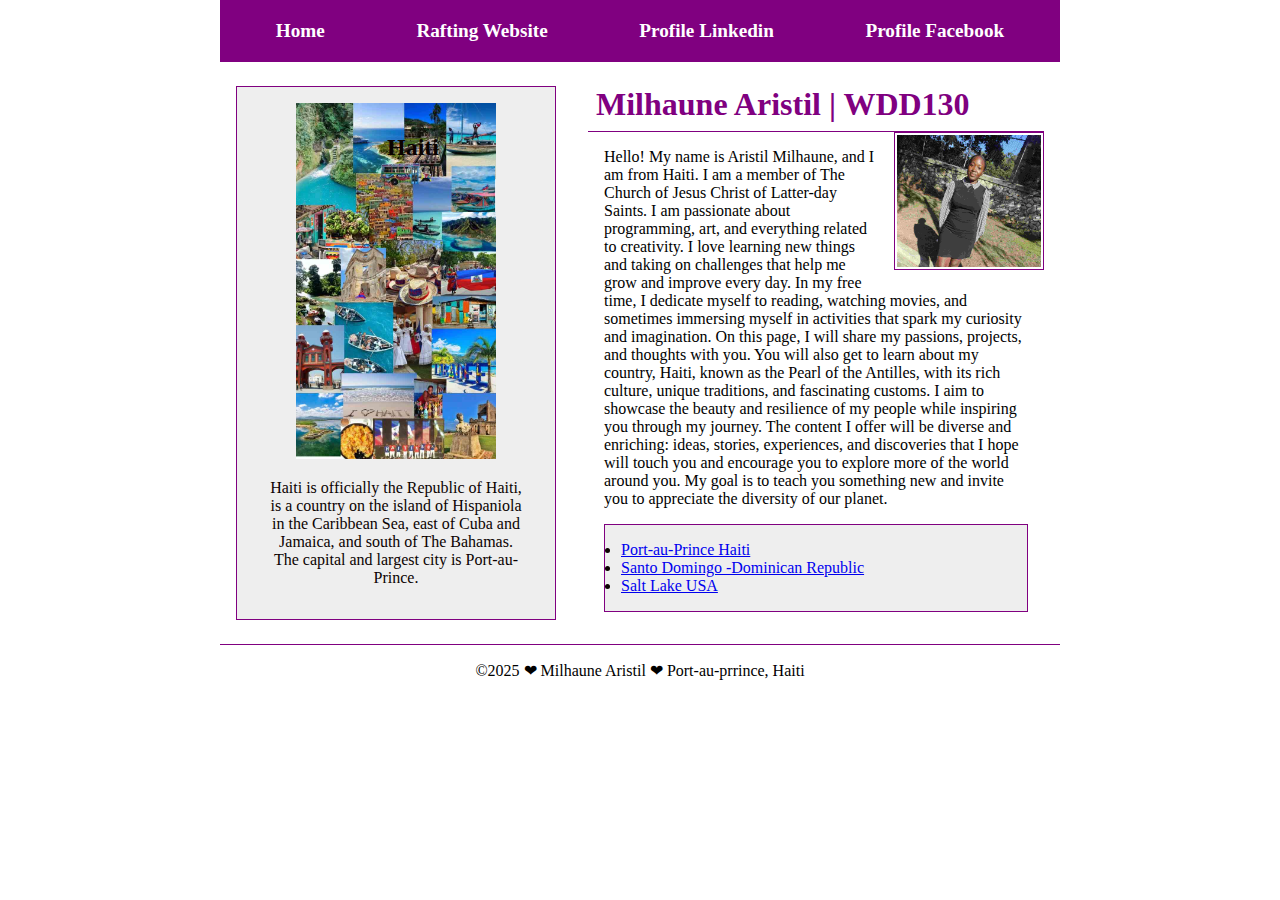
<file: index.html>
<!DOCTYPE html>
<!-- 24 January 2025 -->
<html lang="en-US">

<head>
    <meta charset="utf-8">
    <meta name="viewport" content="width=device-width,initial-scale=1.0">
    <title>Milhaune Aristil | WDD 130</title>
    <meta name="description" content="Milhaune Aristil's BYU-Idaho WDD 130 course home page">
    <meta name="author" content="Milhaune Aristil">
    <link rel="stylesheet" href="styles/styles.css">
</head>

<body>
    <header>
        <nav>
            <a href="#">Home</a>
            <a href="wwr/">Rafting Website</a>
            <a href="https://linkedin.com">Profile Linkedin</a>
            <a href="https://facebook.com">Profile Facebook</a>
        </nav>
    </header>
    <div class="grid">
        <main>
            <h1>Milhaune Aristil | WDD130</h1>
            <img src="images/profile.jpg" alt="Hello, my name is Milhaune Aristil" width="200">
            <p>Hello! My name is Aristil Milhaune, and I am from Haiti. I am a member of The Church of Jesus Christ of Latter-day Saints. I am passionate about programming, art, and everything related to creativity. I love learning new things and taking on challenges that help me grow and improve every day.  

            In my free time, I dedicate myself to reading, watching movies, and sometimes immersing myself in activities that spark my curiosity and imagination.  
            
            On this page, I will share my passions, projects, and thoughts with you. You will also get to learn about my country, Haiti, known as the Pearl of the Antilles, with its rich culture, unique traditions, and fascinating customs. I aim to showcase the beauty and resilience of my people while inspiring you through my journey.  
            
            The content I offer will be diverse and enriching: ideas, stories, experiences, and discoveries that I hope will touch you and encourage you to explore more of the world around you. My goal is to teach you something new and invite you to appreciate the diversity of our planet.</p>
            <ul class="box">
                <li><a href="https://www.churchofjesuschrist.org/temples/details/port-au-prince-haiti-temple" target="_blank">Port-au-Prince Haiti</a></li>
                <li><a href="https://newsroom.churchofjesuschrist.org/article/santo-domingo-dominican-republic-temple" target="_blank">Santo Domingo -Dominican Republic</a></li>
                <li><a href="https://churchofjesuschristtemples.org/salt-lake-temple/" target="_blank">Salt Lake USA</a></li>
            </ul>
        </main>

        <aside class="box">
            <h2>Haiti</h2>
            <img src="images/haiti.jpg" alt="Haiti" >
            <p> Haiti is officially the Republic of Haiti, is a country on the island of Hispaniola in the Caribbean Sea, east of Cuba and Jamaica, and south of The Bahamas. The capital and largest city is Port-au-Prince.</p>
        </aside>
    </div>
    <footer>
        <p>&copy;2025 &#10084; Milhaune Aristil &#10084; Port-au-prrince, Haiti</p>
    </footer>
</body>

</html>
</file>
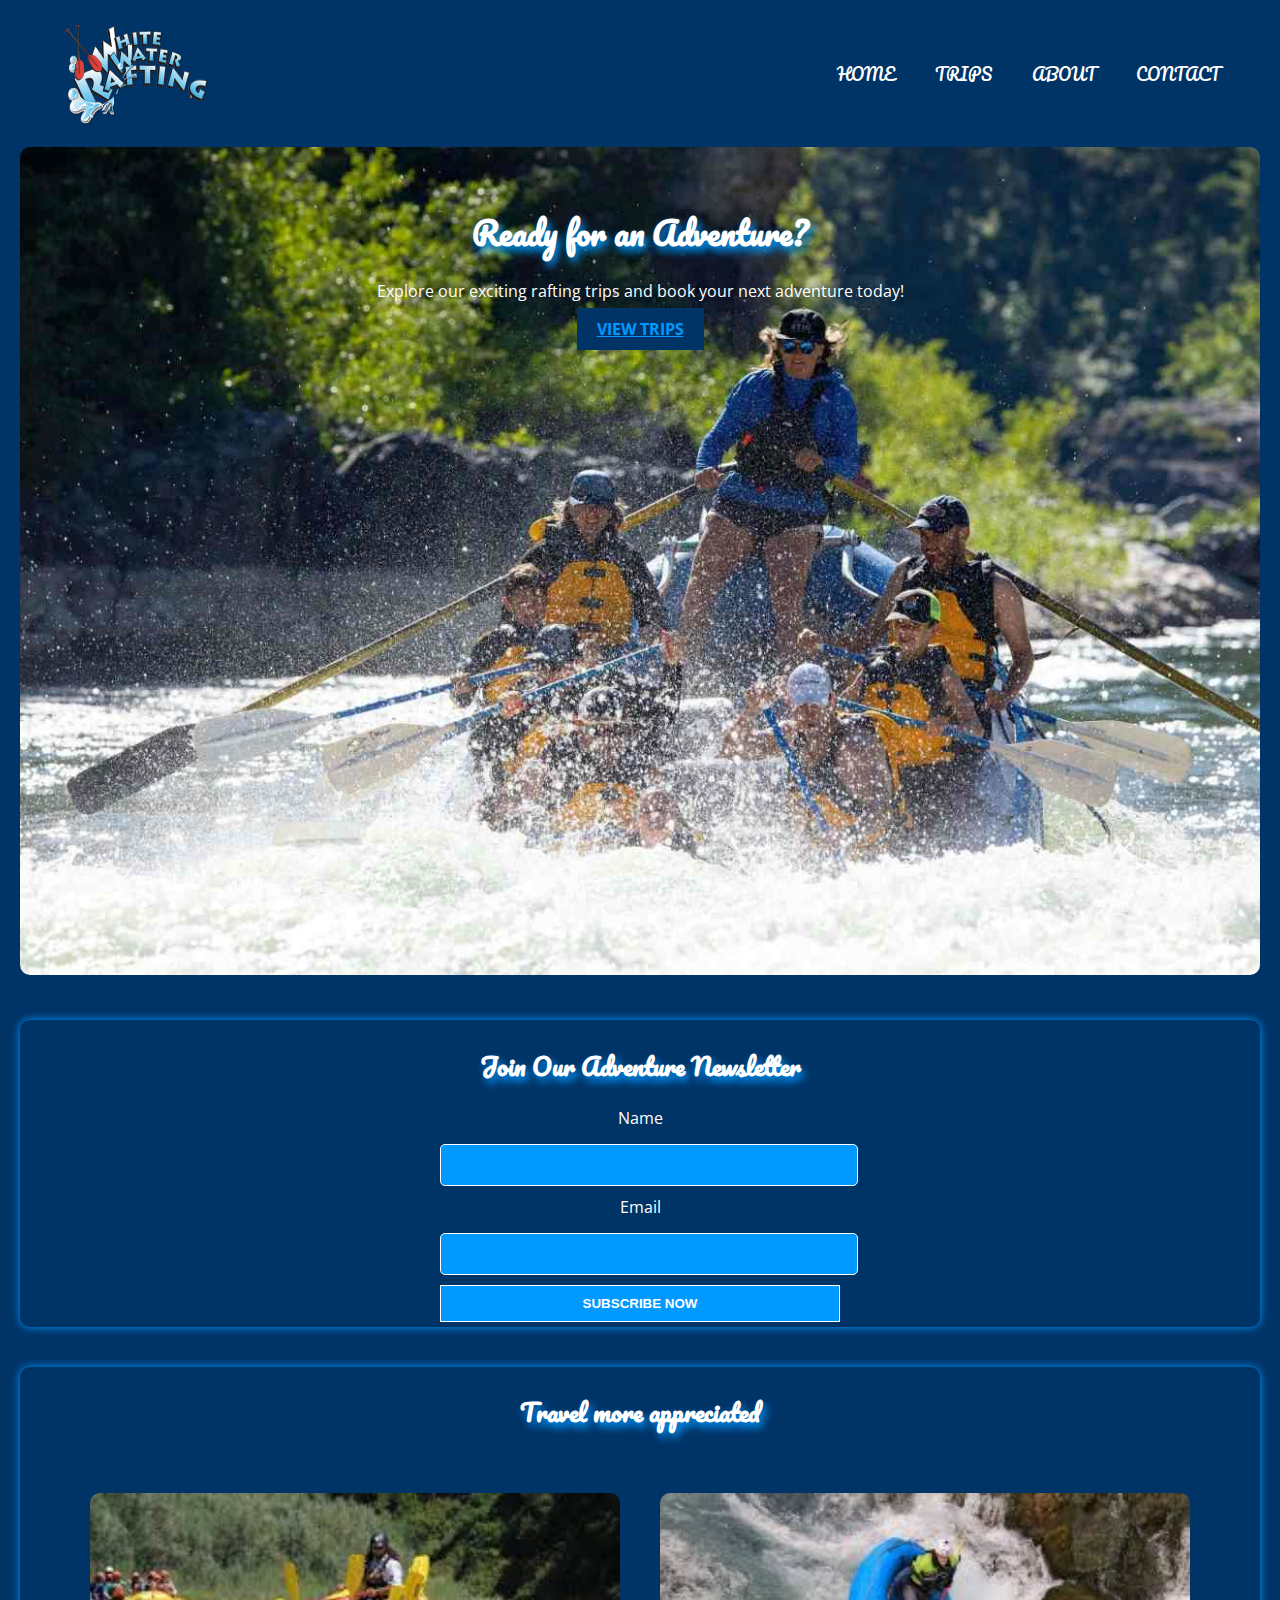
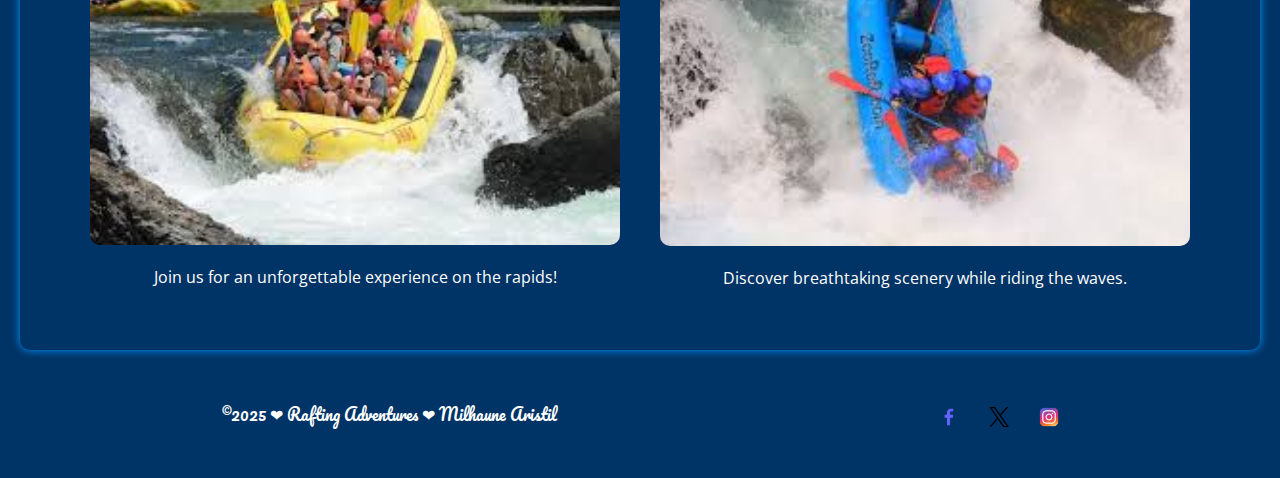
<file: wwr/index.html>
<!DOCTYPE html>
<html lang="en-US">

<head>
    <meta charset="UTF-8">
    <meta name="viewport" content="width=device-width, initial-scale=1.0">
    <title>Home | Whitewater Rafting Co.</title>
    <link rel="preconnect" href="https://fonts.googleapis.com">
    <link rel="preconnect" href="https://fonts.gstatic.com" crossorigin>
    <link href="https://fonts.googleapis.com/css2?family=Pacifico:wght@400;700;900&family=Open+Sans:wght@400;700&display=swap" rel="stylesheet">
    <link rel="stylesheet" href="styles/rafting.css">
    <meta name="description" content="Dive into the world of Eaux Vives! Meet our passionate team, discover our story, and learn about our commitment to unforgettable rafting adventures.">
    <meta name="author" content="Milhaune Aristil">   
</head>
<body>
    <header>
        <img src="images/logo.png" alt="Rafting logo">
        <nav>
            <a href="index.html">Home</a>
            <a href="trips.html">Trips</a>
            <a href="about.html">About</a>
            <a href="contact.html">Contact</a>
            
        </nav>
    </header>
    <main>
        <section class="hero1">
            <img src="images/hero1.jpg" alt="Rafting on the river">
            <div class="hero-text">
                <h1>Ready for an Adventure?</h1>
                <p>Explore our exciting rafting trips and book your next adventure today!</p>
                <a href="trips.html" class="btn">View Trips</a>
            </div>
        </section>
        
        
        <section class="newsletter">
            <h2>Join Our Adventure Newsletter</h2>
            <form>
                <label for="name">Name</label>
                <input type="text" id="name" name="name" required>
                <label for="email">Email</label>
                <input type="email" id="email" name="email" required>
                <button type="submit">Subscribe now</button>
            </form>
        </section>
        
       
        
        <section class="grid-layout">
            <h2>Travel more appreciated</h2>
            <div class="grid-container">
                <div class="grid-item">
                    <img src="images/adventures1.jpeg" alt="Rafting excitement">
                    <p>Join us for an unforgettable experience on the rapids!</p>
                </div>
                <div class="grid-item">
                    <img src="images/adventures2.jpeg" alt="Rafting journey">
                    <p>Discover breathtaking scenery while riding the waves.</p>
            
                </div>
            </div>
        </section>
    </main>
    <footer>
        <p>&copy;2025 &#10084; Rafting Adventures &#10084; Milhaune Aristil</p>
        <nav class="sociallinks">
            <a href="https://facebook.com">
               <img src="images/icone_facebook.webp" alt="Facebook">
            </a>
            <a href="https://twitter.com">
                <img src="images/icone_X.webp" alt="Twitter">
            </a>
            <a href="https://instagram.com">
                <img src="images/instagram_icon-instagram_buttoninstegram-64.webp" alt="Instagram">
            </a>
        </nav>
    </footer>
    
</body>
</html>
</file>
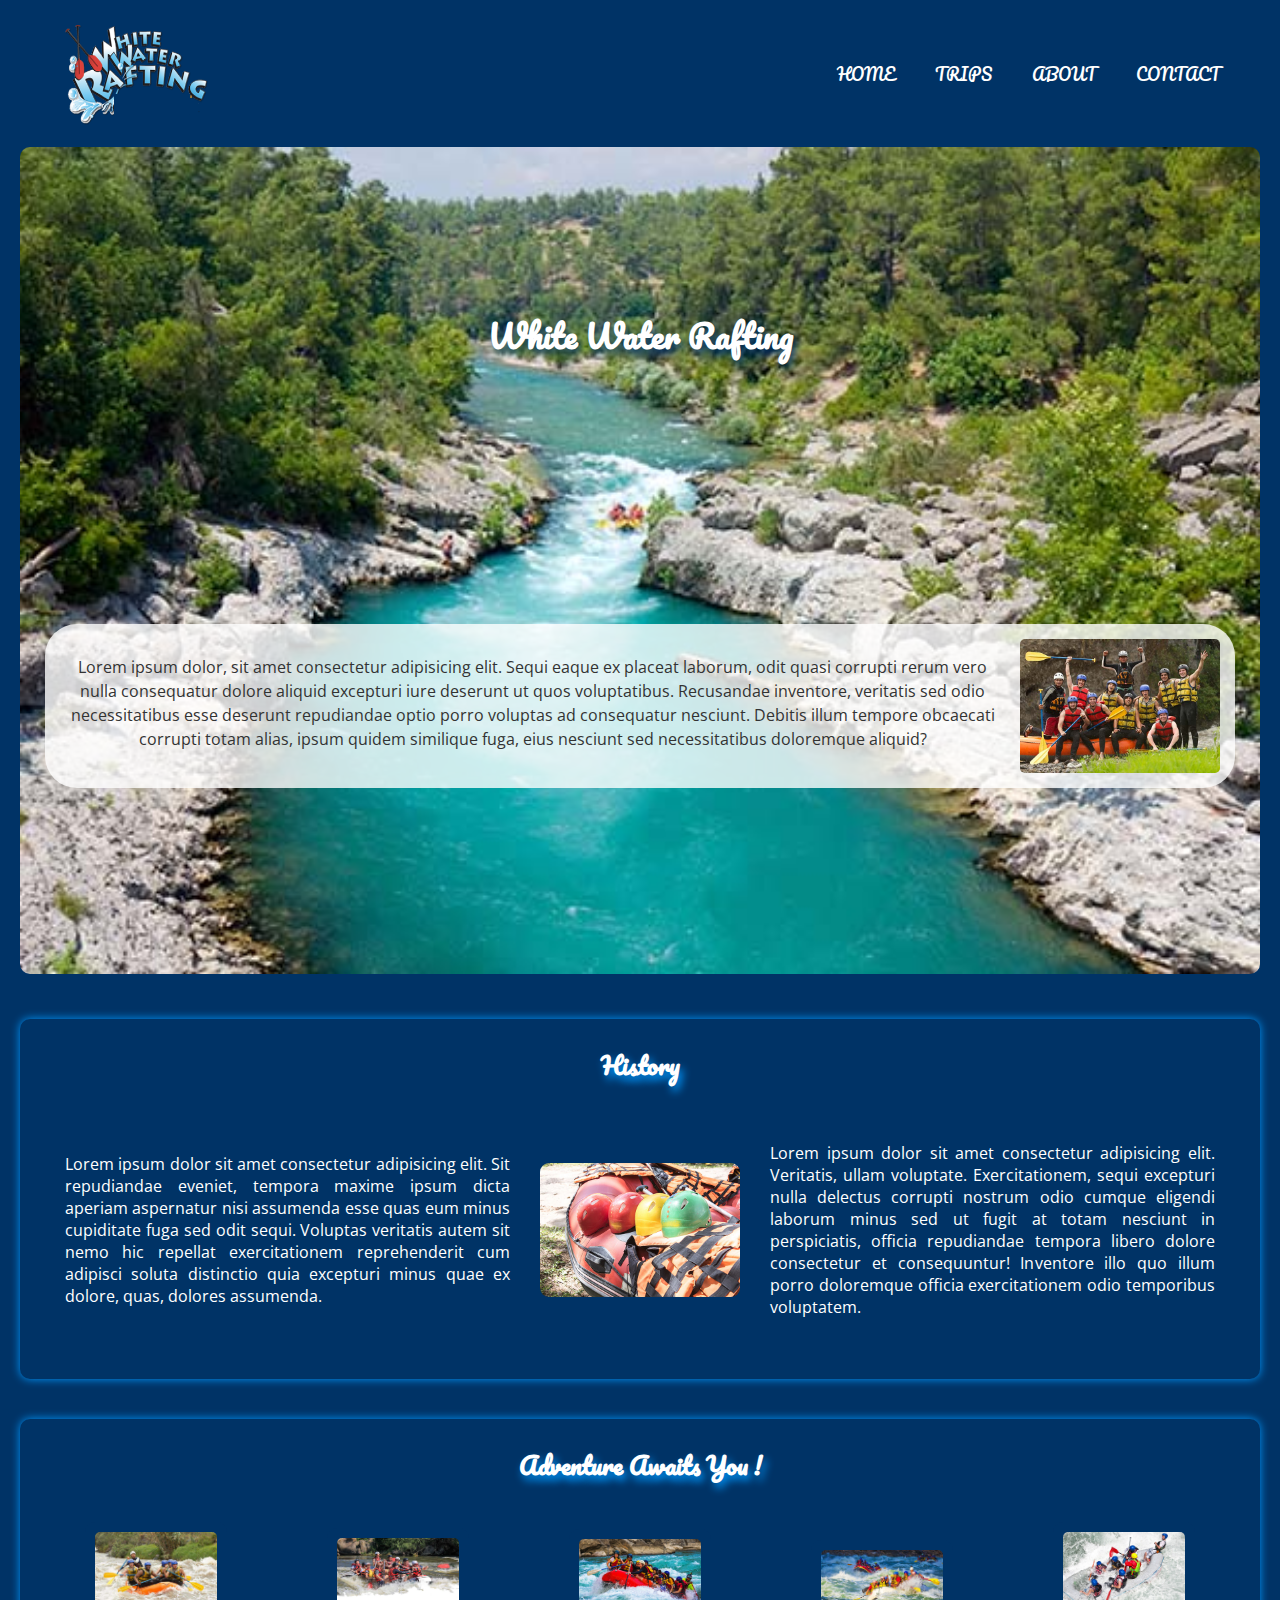
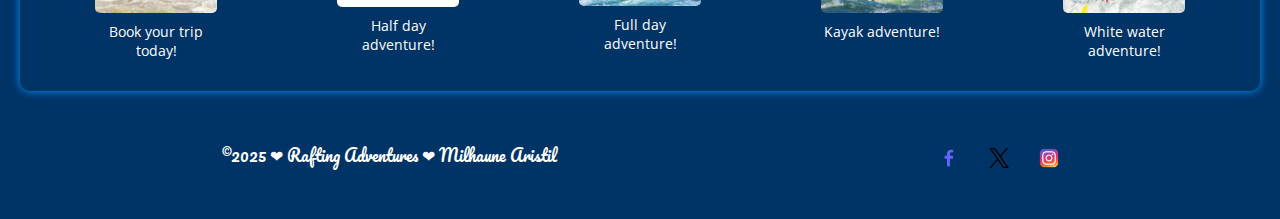
<file: wwr/about.html>
<!DOCTYPE html>
<html lang="en-US">

<head>
    <meta charset="UTF-8">
    <meta name="viewport" content="width=device-width, initial-scale=1.0">
    <title>About Us | Whitewater Rafting Co.</title>
    <link rel="preconnect" href="https://fonts.googleapis.com">
    <link rel="preconnect" href="https://fonts.gstatic.com" crossorigin>
    <link href="https://fonts.googleapis.com/css2?family=Pacifico:wght@400;700;900&family=Open+Sans:wght@400;700&display=swap" rel="stylesheet">
    <link rel="stylesheet" href="styles/rafting.css">
    <meta name="description" content="Dive into the world of Eaux Vives! Meet our passionate team, discover our story, and learn about our commitment to unforgettable rafting adventures.">
    <meta name="author" content="Milhaune Aristil">   
</head>
<body>
    <header>
        <img src="images/logo.png" alt="Rafting logo">
        <nav>
            <a href="index.html">Home</a>
            <a href="trips.html">Trips</a>
            <a href="about.html">About</a>
            <a href="contact.html">Contact</a>
            
        </nav>
    </header>
    <main>
        <div class="hero">
            <img src="images/background.jpg" alt="Rafting on the river">
            <h1>White Water Rafting</h1>
            <article>
                <img src="images/happy_client.jpg" alt="Rafting on the river">
                <p>Lorem ipsum dolor, sit amet consectetur adipisicing elit. Sequi eaque ex placeat laborum, odit quasi corrupti rerum vero nulla consequatur dolore aliquid excepturi iure deserunt ut quos voluptatibus. Recusandae inventore, veritatis sed odio necessitatibus esse deserunt repudiandae optio porro voluptas ad consequatur nesciunt. Debitis illum tempore obcaecati corrupti totam alias, ipsum quidem similique fuga, eius nesciunt sed necessitatibus doloremque aliquid?</p>
            </article>
        </div>
        <section class="history">
            <h2>History</h2>
            <div class="history-content">
                <p>Lorem ipsum dolor sit amet consectetur adipisicing elit. Sit repudiandae eveniet, tempora maxime ipsum dicta aperiam aspernatur nisi assumenda esse quas eum minus cupiditate fuga sed odit sequi. Voluptas veritatis autem sit nemo hic repellat exercitationem reprehenderit cum adipisci soluta distinctio quia excepturi minus quae ex dolore, quas, dolores assumenda.</p>
                <img src="images/rafting22.jpg" alt="Rafting on the river">
                <p>Lorem ipsum dolor sit amet consectetur adipisicing elit. Veritatis, ullam voluptate. Exercitationem, sequi excepturi nulla delectus corrupti nostrum odio cumque eligendi laborum minus sed ut fugit at totam nesciunt in perspiciatis, officia repudiandae tempora libero dolore consectetur et consequuntur! Inventore illo quo illum porro doloremque officia exercitationem odio temporibus voluptatem.</p>
            </div>
            </section>
        <section class="adventures">
            <h2>Adventure Awaits You ! </h2>
            <div class="adventure-gallery">
                <figure>
                    <img src="images/rafting_representation.jpg" alt="Rafting on the river">
                    <figcaption>Book your trip today!</figcaption>
                </figure>
                <figure>
                    <img src="images/rafting_adventure.png" alt="Rafting on the river">
                    <figcaption>Half day adventure!</figcaption>
                </figure>
                <figure>
                    <img src="images/adventure.jpg" alt="Rafting on the river">
                    <figcaption>Full day adventure!</figcaption>
                </figure>
                <figure>
                    <img src="images/kayak_rafting.jpg" alt="Rafting on the river">
                    <figcaption>Kayak adventure!</figcaption>
                </figure>
                <figure>
                    <img src="images/white_water.jpg" alt="Rafting on the river">
                    <figcaption>White water adventure!</figcaption>
                </figure>
            </div>
        </section>
    </main>
    <footer>
        <p>&copy;2025 &#10084; Rafting Adventures &#10084; Milhaune Aristil</p>
        <nav class="sociallinks">
            <a href="https://facebook.com">
               <img src="images/icone_facebook.webp" alt="Facebook">
            </a>
            <a href="https://twitter.com">
                <img src="images/icone_X.webp" alt="Twitter">
            </a>
            <a href="https://instagram.com">
                <img src="images/instagram_icon-instagram_buttoninstegram-64.webp" alt="Instagram">
            </a>
        </nav>
    </footer>
    
</body>
</html>
</file>
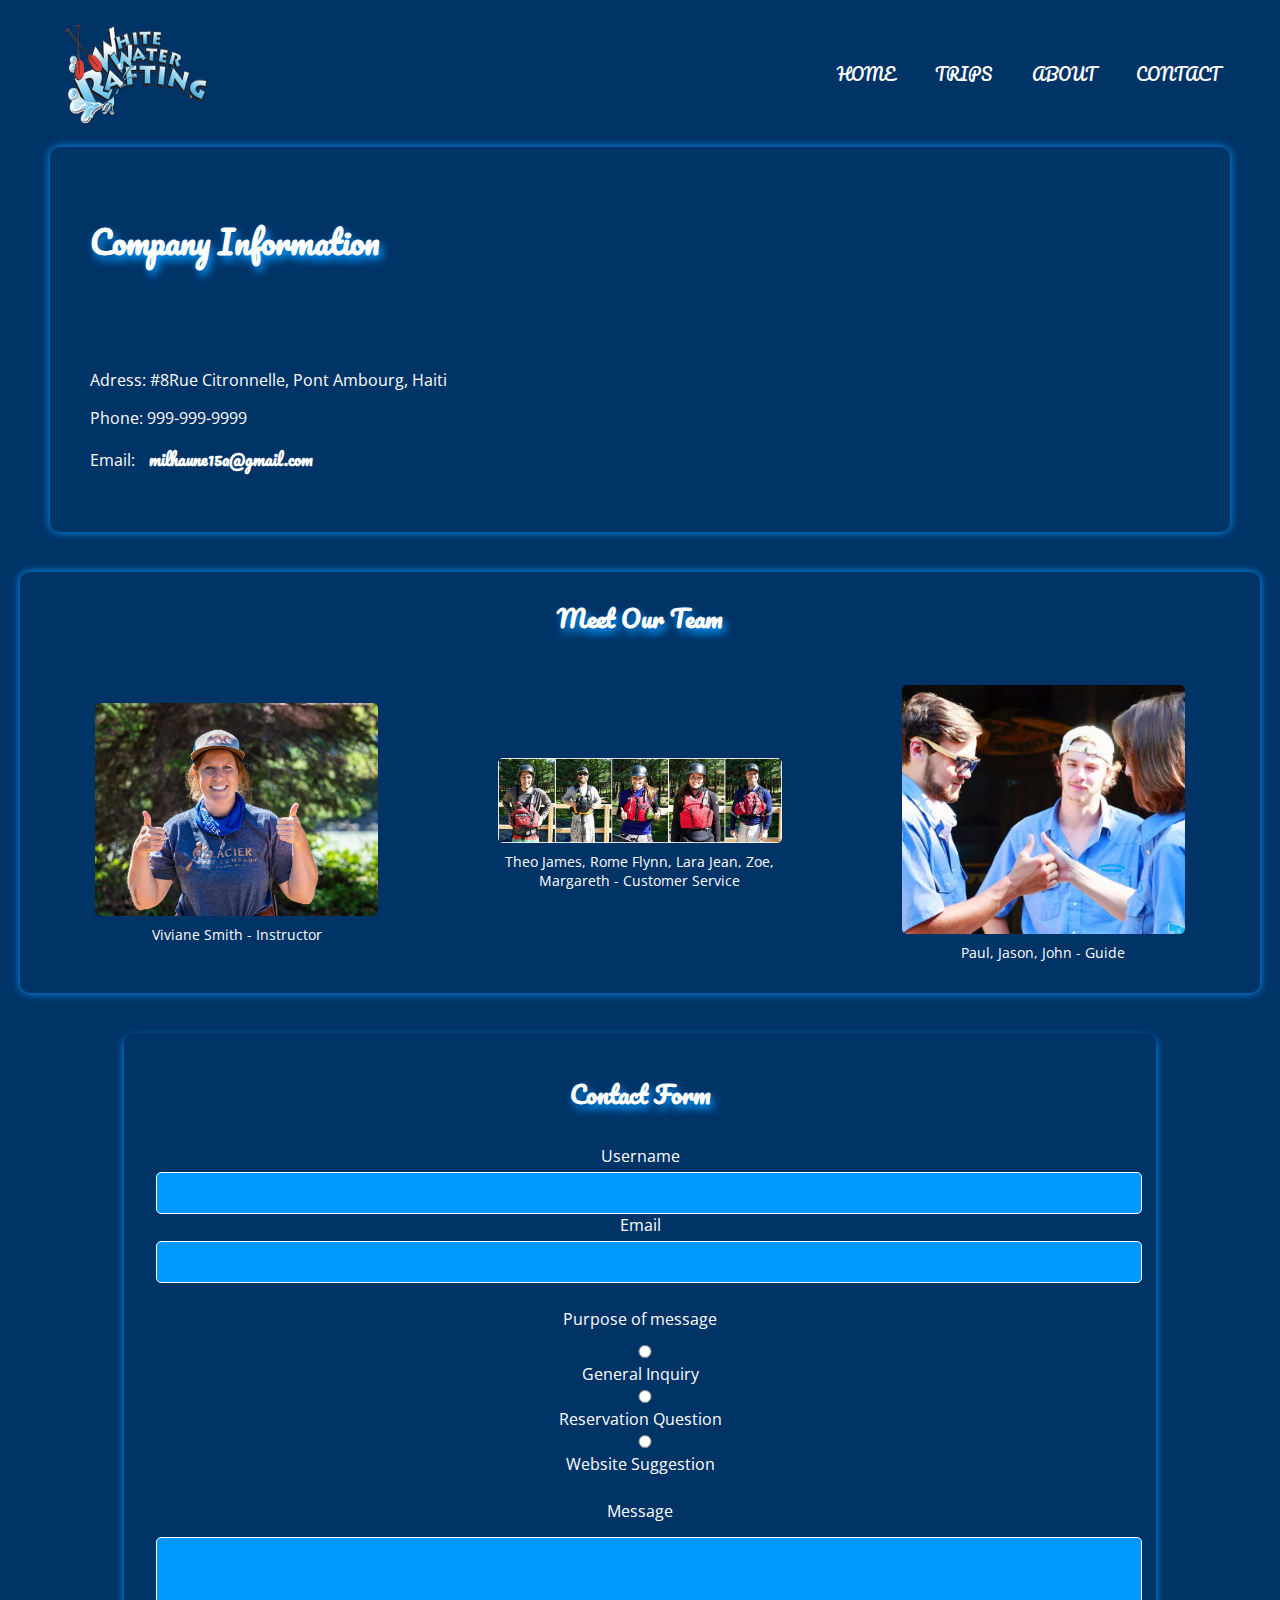
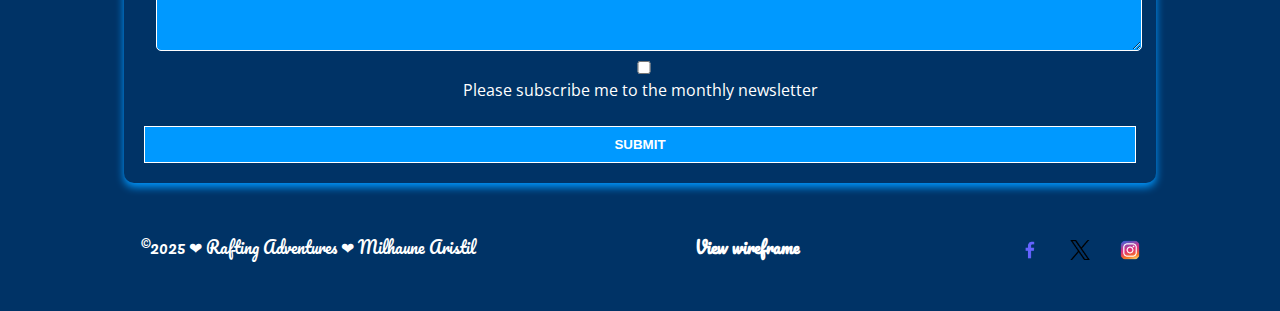
<file: wwr/contact.html>
<!DOCTYPE html>
<html lang="en-US">

<head>
    <meta charset="UTF-8">
    <meta name="viewport" content="width=device-width, initial-scale=1.0">
    <title>Contact Us | Whitewater Rafting Co.</title>
    <link rel="preconnect" href="https://fonts.googleapis.com">
    <link rel="preconnect" href="https://fonts.gstatic.com" crossorigin>
    <link href="https://fonts.googleapis.com/css2?family=Pacifico:wght@400;700;900&family=Open+Sans:wght@400;700&display=swap" rel="stylesheet">
    <link rel="stylesheet" href="styles/rafting.css">
    <meta name="description" content="Dive into the world of Eaux Vives! Meet our passionate team, discover our story, and learn about our commitment to unforgettable rafting adventures.">
    <meta name="author" content="Milhaune Aristil">   
</head>
<body>
    <header>
        <img src="images/logo.png" alt="Rafting logo">
        <nav>
            <a href="index.html">Home</a>
            <a href="trips.html">Trips</a>
            <a href="about.html">About</a>
            <a href="contact.html">Contact</a>
            
        </nav>
    </header>
    <main>
        <section class="company-info">
            <div class="info-text">
               <h1>Company Information</h1>
                <p>Adress: #8Rue Citronnelle, Pont Ambourg, Haiti</p>
                <p>Phone: 999-999-9999</p>
                <p>Email: <a href="mailto:">milhaune15a@gmail.com</a></p>
            </div>
            <div class="map">
                <iframe src="https://www.google.com/maps/embed?pb=!1m14!1m12!1m3!1d15080.484627677173!2d-72.6942628!3d19.1023401!2m3!1f0!2f0!3f0!3m2!1i1024!2i768!4f13.1!5e0!3m2!1sen!2sht!4v1739503364681!5m2!1sen!2sht" width="600" height="450"  allowfullscreen="" loading="lazy" referrerpolicy="no-referrer-when-downgrade"></iframe>
            </div>
        </section>
        <section class="meet-our-team">
            <h2>Meet Our Team</h2>
            <div class="meet-our-team-gallery">
                <figure>
                    <img src="images/instructor.jpg" alt="Rafting guide">
                    <figcaption>Viviane Smith - Instructor</figcaption>
                </figure>
                <figure>
                    <img src="images/customerservice.jpg" alt="Rafting guide">
                    <figcaption>Theo James, Rome Flynn, Lara Jean, Zoe, Margareth - Customer Service</figcaption>
                </figure>
                <figure>
                    <img src="images/guide.webp" alt="Rafting guide">
                    <figcaption>Paul, Jason, John - Guide</figcaption>
                </figure>
            </div>
        </section>
        <section class="contact-form">
            <h2>Contact Form</h2>
            <form>
                <fieldset>
                    <label for="name">Username</label>
                    <input type="text" id="name" name="name" required>
                    <label for="email">Email</label>
                    <input type="email" id="email" name="email" required>
                </fieldset>
                <fieldset>
                    <legend>Purpose of message</legend>
                    <input type="radio" id="general" name="purpose" value="general" required>
                    <label for="general">General Inquiry</label>
                    <input type="radio" id="reservation" name="purpose" value="reservation" required>
                    <label for="reservation">Reservation Question</label>
                    <input type="radio" id="suggestion" name="purpose" value="suggestion" required>
                    <label for="suggestion">Website Suggestion</label>
                 </fieldset>
                <fieldset>
                    <legend>Message</legend>
                    <textarea id="message" name="message" rows="4" required></textarea>
                    <input type="checkbox" id="subscribe" name="subscribe" value="yes">
                    <label for="subscribe">Please subscribe me to the monthly newsletter</label>
                </fieldset>
                <button type="submit">Submit</button>
            </form>
        </section>

    </main>
    <footer>
        <p>&copy;2025 &#10084; Rafting Adventures &#10084; Milhaune Aristil</p>
        <a href="https://app.moqups.com/6Amuw7RqGTdyP5mkLEtG6rYo6wHZxjwk/view/page/a504ce953">View wireframe</a>
        <nav class="sociallinks">
            <a href="https://facebook.com">
               <img src="images/icone_facebook.webp" alt="Facebook">
            </a>
            <a href="https://twitter.com">
                <img src="images/icone_X.webp" alt="Twitter">
            </a>
            <a href="https://instagram.com">
                <img src="images/instagram_icon-instagram_buttoninstegram-64.webp" alt="Instagram">
            </a>

        </nav>
        
    </footer>
    
</body>
</html>
</file>
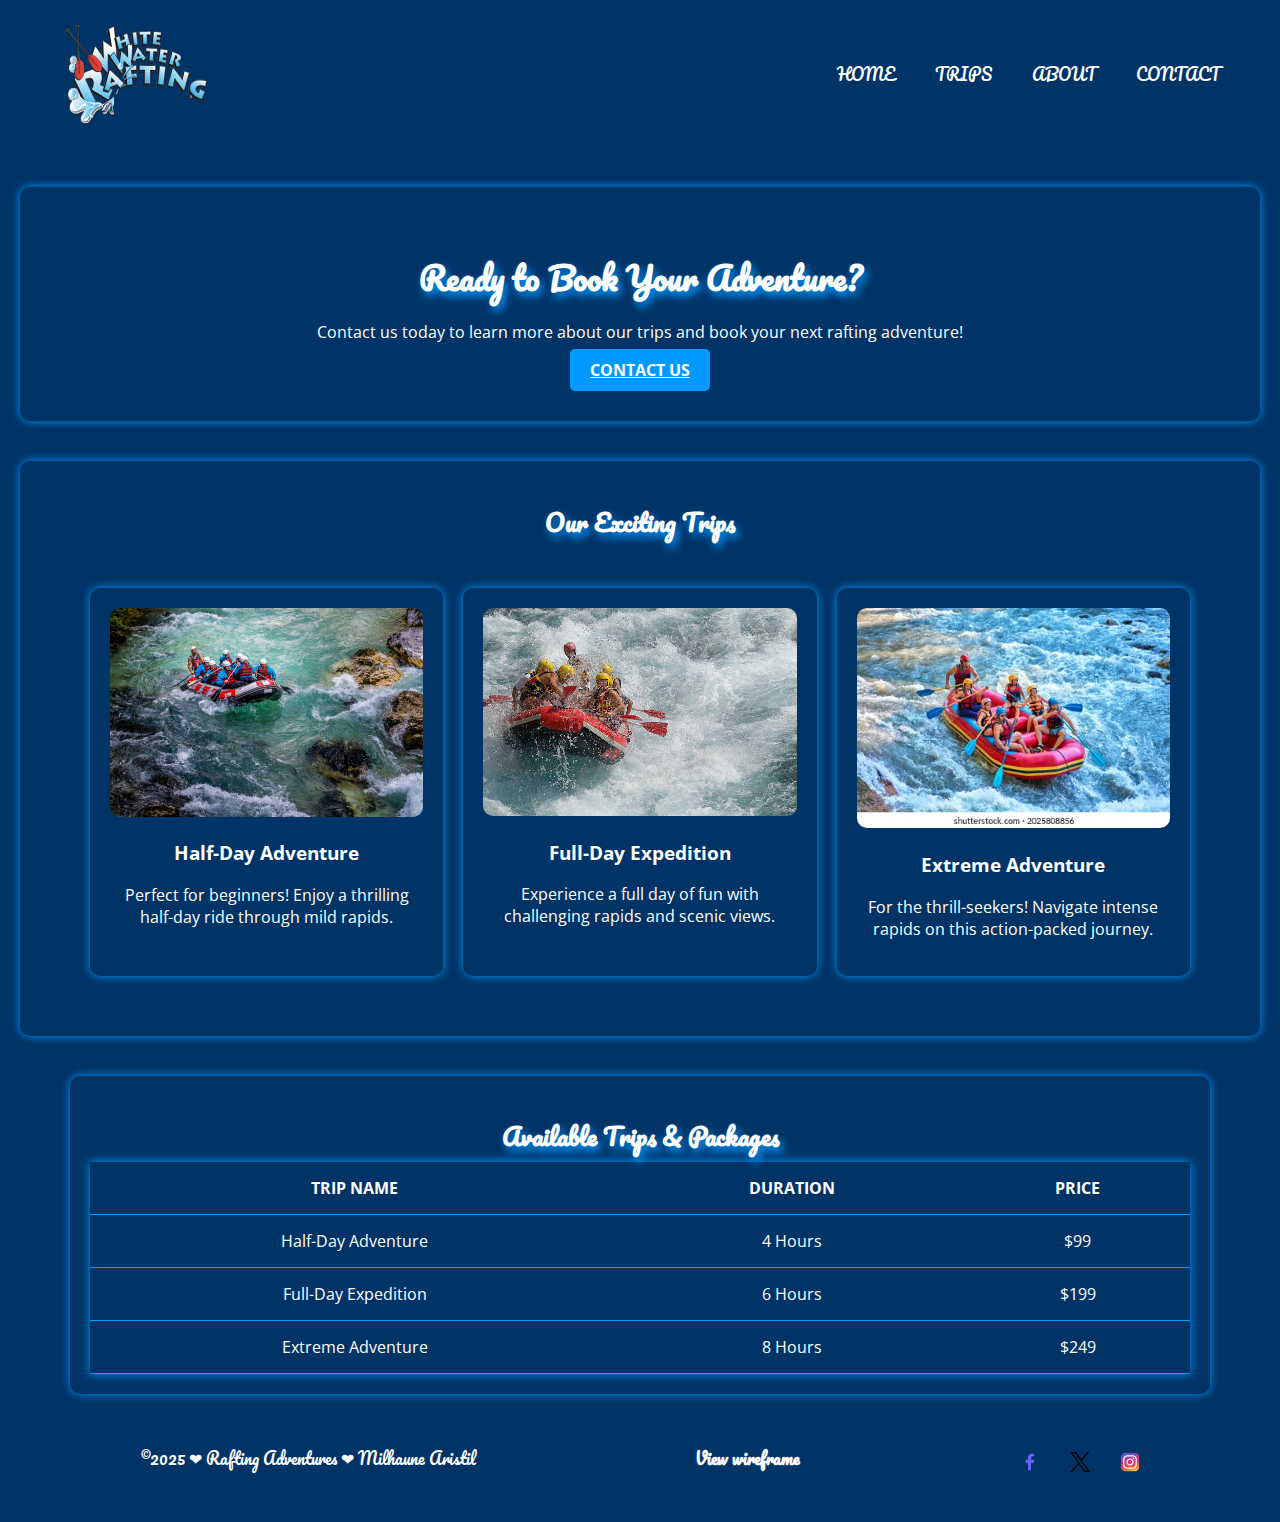
<file: wwr/trips.html>
<!DOCTYPE html>
<html lang="en-US">

<head>
    <meta charset="UTF-8">
    <meta name="viewport" content="width=device-width, initial-scale=1.0">
    <title>Trips us | Whitewater Rafting Co.</title>
    <link rel="preconnect" href="https://fonts.googleapis.com">
    <link rel="preconnect" href="https://fonts.gstatic.com" crossorigin>
    <link href="https://fonts.googleapis.com/css2?family=Pacifico:wght@400;700;900&family=Open+Sans:wght@400;700&display=swap" rel="stylesheet">
    <link rel="stylesheet" href="styles/rafting.css">
    <meta name="description" content="Dive into the world of Eaux Vives! Meet our passionate team, discover our story, and learn about our commitment to unforgettable rafting adventures.">
    <meta name="author" content="Milhaune Aristil">   
</head>
<body>
    <header>
        <img src="images/logo.png" alt="Rafting logo">
        <nav>
            <a href="index.html">Home</a>
            <a href="trips.html">Trips</a>
            <a href="about.html">About</a>
            <a href="contact.html">Contact</a>
            
        </nav>
    </header>
    <main>
        <section class="cta">
            <h1>Ready to Book Your Adventure?</h1>
            <p>Contact us today to learn more about our trips and book your next rafting adventure!</p>
            <a href="contact.html" class="btn">Contact Us</a>
        </section>

        <section class="trip-descriptions">
            <h2>Our Exciting Trips</h2>
            <div class="trip-container">
                <div class="trip">
                    <img src="images/trip1.jpg" alt="Half-Day Adventure">
                    <h3>Half-Day Adventure</h3>
                    <p>Perfect for beginners! Enjoy a thrilling half-day ride through mild rapids.</p>
                </div>
                <div class="trip">
                    <img src="images/trip2.jpg" alt="Full-Day Expedition">
                    <h3>Full-Day Expedition</h3>
                    <p>Experience a full day of fun with challenging rapids and scenic views.</p>
                </div>
                <div class="trip">
                    <img src="images/trip3.webp" alt="Extreme Adventure">
                    <h3>Extreme Adventure</h3>
                    <p>For the thrill-seekers! Navigate intense rapids on this action-packed journey.</p>
                </div>
            </div>
        </section>

        <section class="trip-table">
            <h2>Available Trips & Packages</h2>
            <table>
                <thead>
                    <tr>
                        <th>Trip Name</th>
                        <th>Duration</th>
                        <th>Price</th>
                    </tr>
                </thead>
                <tbody>
                    <tr>
                        <td>Half-Day Adventure</td>
                        <td>4 Hours</td>
                        <td>$99</td>
                    </tr>
                    <tr>
                        <td>Full-Day Expedition</td>
                        <td>6 Hours</td>
                        <td>$199</td>
                    </tr>
                    <tr>
                        <td>Extreme Adventure</td>
                        <td>8 Hours</td>
                        <td>$249</td>
                    </tr>
                </tbody>
            </table>
        </section>
    </main>
    <footer>
        <p>&copy;2025 &#10084; Rafting Adventures &#10084; Milhaune Aristil</p>
        <a href="https://app.moqups.com/eQIEXs71VG86knzgL0dcAbcutn8uoTc2/view/page/ad64222d5">View wireframe</a>
        <nav class="sociallinks">
            <a href="https://facebook.com">
               <img src="images/icone_facebook.webp" alt="Facebook">
            </a>
            <a href="https://twitter.com">
                <img src="images/icone_X.webp" alt="Twitter">
            </a>
            <a href="https://instagram.com">
                <img src="images/instagram_icon-instagram_buttoninstegram-64.webp" alt="Instagram">
            </a>

        </nav>
        
    </footer>
    
</body>
</html>
</file>
<file: styles/styles.css>
* {
    margin: 0 auto;
    padding: 0;
    box-sizing: border-box;
}

head{
    display: none;;
}

body{
    font-size: 16px;
    
}



nav {
    background-color: purple;
    padding: 10px;
    display: flex;
    justify-content: space-evenly;
    align-items: center;
}

nav a{
    color: white;
    display: block;
    padding: 10px;
    text-decoration: none;
    font-size: 1.2rem;
    font-weight: 700;
}

h1{
    color: purple;
    padding: .5rem;
    border-bottom: 1.5px solid;
}

header{
    display: block;
}

div{
    display: block;
}

.grid{
    display: grid;
    align-items: center;
}


main img{
    width: 150px;
    height: auto;
    border: 1px solid purple;
    padding: 2px;
    box-shadow: 0 0 30px transparent;
    float: right;
    margin: 0 0 1rem 1rem;

}

main {
    grid-column: 2/3;
    margin: 1rem;
}

p{
    margin: 1rem;
}

aside{
    position: relative;
    width: 20em;
    text-align: center;
    margin: 1rem; 
    grid-column: 1/2;
    grid-row: 1/2;
     
} 

aside img{
    width: 200px;
    height: auto;
}

aside h2{
    position:absolute;
    top: 47px;
    left: 150px;
}

footer{
    margin-top: 1rem;
    border-top: 1px solid purple;
    text-align: center;
}

/* Class Selectors */
.box{
    margin: 1rem;
    border: 1px solid purple;
    padding: 1rem;
    background-color: #eee;
    color: rgb(11, 2, 1);
}

header, .grid, footer {
    max-width: 840px;
    margin: 0 auto;
}
</file>
<file: wwr/styles/rafting.css>
:root{
    --primary-color: #0099ff; 
    --secondary-color: #ffffff; 
    --accent1-color: #003366; 
    --accent2-color: #ff6347; 
    --text-color: #333333; 
}


body {
    color: var(--text-color);
    background-color: var(--accent1-color);
    font-family: 'Open Sans', sans-serif;
}


body, main {
    max-width: 100%;
    margin: 0 10px;

}


header {
    display: grid;
    grid-template-columns: auto 1fr;
    align-items: center;
    padding: 20px;

}

header img {
    width: 150px;
    height: auto;
    margin: 0;
    margin-left: 30px;
}

header nav {
    display: flex;
    flex-wrap: wrap;
    justify-content: flex-end;
    gap: 20px;
    padding: 10px 20px;
    font-family: 'Pacifico', cursive;
    
    
}

header nav a {
    color: var(--secondary-color);
    text-transform: uppercase;
    text-decoration: none;
    font-size: 1rem;
    padding: 10px;
}

header nav a:hover {
    color: var(--accent2-color);
    font-weight: 700;
    text-decoration: underline;

}


.hero {
    position: relative;
    text-align: center;
}

.hero img {
    width: 100%;
    height: auto;
    border-radius: 10px;
}

.hero h1 {
    position: absolute;
    top: 20%;
    left: 50%;
    transform: translate(-50%, -50%);
    color: var(--secondary-color);
    font-family: 'Pacifico', cursive;
    font-size: 2rem;
    text-shadow: 3px 5px 8px var(--accent1-color);
}

.hero article {
    position: absolute;
    bottom: 23%;
    right: 2%;
    left: 2%;
    background-color: rgba(255, 255, 255, 0.8);
    padding: 15px;
    border-radius: 32px;
    
}

.hero article img {
    float: right;
    width: 200px;
    margin-left: 15px;
    border-radius: 5px;
}

.hero article p {
    font-size: 1rem;
    line-height: 1.5;
    color: var(--text-color);

}

.history {
    text-align: center;
    padding: 5px;
    margin:40px auto; 
    background-color: var(--accent1-color);
    border-radius: 10px;
    box-shadow: 0 0 10px var(--primary-color);
}

.history h2, .cta h1, .trip-descriptions h2, .trip-table h2 {
    color: var(--secondary-color);
    font-family: 'Pacifico', cursive;
    margin-bottom: 5px;
    text-shadow: 3px 5px 8px var(--primary-color);
    
}


.history-content {
    display: flex;
    align-items: center;
    justify-content: center;
    gap: 30px;
    margin: 40px;
    flex-wrap: wrap;
}

.history-content img {
    width: 200px;
    height: auto;
    border-radius: 9px;
}

.history-content p {
    flex: 1;
    text-align: justify;
    color: var(--secondary-color);
}


.adventures {
    text-align: center;
    padding: 5px;
    margin: 40px auto;
    background-color: var(--accent1-color);
    border-radius: 10px;
    box-shadow: 0 0 10px var(--primary-color);
}

.adventures h2 {
    color: var(--secondary-color);
    font-family: 'Pacifico', cursive;
    margin-bottom: 20px;
    text-shadow: 3px 5px 8px var(--primary-color);
}


.adventure-gallery{
    display: flex;
    flex-direction: row;
    justify-content: space-between;
    align-items: center;
    gap: 20px;
    padding: 0 20px;
    
}

.adventure-gallery figure {
    flex: 1 1 calc(20% - 15px);
    text-align: center;
    background: var(--accent1-color);
    border-radius: 10px;
    padding: 10px;
}

.adventure-gallery img {
    width: 100%;
    height: auto;
    border-radius: 5px;
}

.adventure-gallery figcaption {
    font-size: 0.9rem;
    margin-top: 4px;
    color: var(--secondary-color);
    text-align: center;
}


footer {
    display: flex;
    justify-content: space-around;
    align-content: center;
    padding: 10px 20px;
    background-color: var(--accent1-color);
    color: var(--secondary-color);
    margin:40px auto;
}

footer p {
    margin: 0 10px;
    font-family: 'Pacifico', cursive;
    
}

footer .sociallinks {
    display: flex;
    gap: 10px;
}

footer .sociallinks a {
    margin: 0 10px;
    color: var(--secondary-color);
    text-decoration: none;
}

footer .sociallinks img {
    width: 20px;
    height: auto;
    vertical-align: middle;
    text-decoration: none;
}

footer .sociallinks a:hover img {
    filter: brightness(50%);
}

footer .sociallinks a:hover {
    color: var(--accent2-color);
    text-decoration: underline;
}

.company-info {
    display: flex;
    justify-content: space-around;
    align-items: center;
    padding: 40px;
    max-width: 1100px;
    margin: auto;
    background-color: var(--accent1-color);
    border-radius: 10px;
    box-shadow: 0 0 10px var(--primary-color);
}

.info-text {
    flex: 1;
}
.info-text h1 {
    color: var(--secondary-color);
    font-family: 'Pacifico', cursive;
    margin-bottom: 100px;
    text-shadow: 3px 5px 8px var(--primary-color);
}
.info-text p {
    color: var(--secondary-color);
    text-align: justify;
}
.info-text  a {
    color: var(--secondary-color);
    text-decoration: none;
    margin-top: 10px;
    margin: 0 10px;
    font-family: 'Pacifico', cursive;
    font-weight: 700;

}

.info-text a:hover {
    color: var(--accent2-color);
    text-decoration: underline;
}


.map iframe {
    width: 400px;
    height: 300px;
    border: none;
}

.meet-our-team {
    text-align: center;
    padding: 5px;
    margin: 40px auto;
    background-color: var(--accent1-color);
    border-radius: 10px;
    box-shadow: 0 0 10px var(--primary-color);
}

.meet-our-team h2 {
    color: var(--secondary-color);
    font-family: 'Pacifico', cursive;
    margin-bottom: 20px;
    text-shadow: 3px 5px 8px var(--primary-color);
}

.meet-our-team-gallery{
    display: flex;
    flex-direction: row;
    justify-content: space-between;
    align-items: center;
    gap: 20px;
    padding: 0 20px;
    
}

.meet-our-team-gallery figure {
    flex: 1 1 calc(20% - 15px);
    text-align: center;
    background: var(--accent1-color);
    border-radius: 10px;
    padding: 10px;
}

.meet-our-team-gallery img {
    width: 100%;
    height: auto;
    border-radius: 5px;
}

.meet-our-team-gallery figcaption {
    font-size: 0.9rem;
    margin-top: 4px;
    color: var(--secondary-color);
    text-align: center;
}


.contact-form {
    width: 80%;
    margin: auto;
    background-color: var(--accent1-color);
    padding: 20px;
    border-radius: 10px;
    box-shadow: 0 4px 8px var(--primary-color);
}

.contact-form h2 {
    text-align: center;
    color: var(--secondary-color);
    text-shadow: 3px 5px 8px var(--primary-color);
    font-family: 'Pacifico', cursive;
}

.contact-form form {
    display: flex;
    flex-direction: column;
    gap: 15px;
}

.contact-form fieldset {
    border: none;
    padding: 10px;
    text-align: center;
    color: var(--secondary-color)
}

.contact-form input, .contact-form textarea {
    width: 100%;
    padding: 8px;
    margin-top: 5px;
    border: 1px solid var(--secondary-color);
    border-radius: 5px;
    color: var(--secondary-color);
    background-color: var(--primary-color);
    font-size: 1rem;
    line-height: 1.5;

}


.contact-form button {
    background-color: var(--primary-color);
    color: var(--secondary-color);
    padding: 10px;
    border: 1px solid var(--secondary-color);
    cursor: pointer;
    text-transform: uppercase;
    font-weight: bold;
}

.contact-form button:hover {
    background-color: var(--accent2-color);
}



footer a {
    color: var(--secondary-color);
    text-decoration: none;
    margin-top: 10px;
    margin: 0 10px;
    font-family: 'Pacifico', cursive;
    font-weight: 700;

}

footer a:hover {
    color: var(--accent2-color);
    text-decoration: underline;
}
.hero1 {
    position: relative;
    text-align: center;
}

.hero1 img {
    width: 100%;
    height: auto;
    border-radius: 10px;
}

.hero-text {
    position: absolute;
    bottom: 75%;
    right: 2%;
    left: 2%;
    background-color: transparent;
    color: var(--secondary-color);
    padding: 15px;
    border-radius: 32px;
    
}
.hero-text h1{
    color: var(--secondary-color);
    font-family: 'Pacifico', cursive;
    margin-bottom: 20px;
    text-shadow: 3px 5px 8px var(--primary-color);
}


.newsletter {
    text-align: center;
    padding: 5px;
    margin: 40px auto;
    background-color: var(--accent1-color);
    border-radius: 10px;
    box-shadow: 0 0 10px var(--primary-color);
    color: var(--secondary-color)
}

.newsletter h2 {
    color: var(--secondary-color);
    font-family: 'Pacifico', cursive;
    margin-bottom: 20px;
    text-shadow: 3px 5px 8px var(--primary-color);
}


.newsletter form {
    display: flex;
    flex-direction: column;
    gap: 10px;
    max-width: 400px;
    margin: auto;
}

.newsletter form input {
    width: 100%;
    padding: 8px;
    margin-top: 5px;
    border: 1px solid var(--secondary-color);
    border-radius: 5px;
    color: var(--secondary-color);
    background-color: var(--primary-color);
    font-size: 1rem;
    line-height: 1.5;

}


.newsletter form button {
    background-color: var(--primary-color);
    color: var(--secondary-color);
    padding: 10px;
    border: 1px solid var(--secondary-color);
    cursor: pointer;
    text-transform: uppercase;
    font-weight: bold;
}

.newsletter form  button:hover {
    background-color: var(--accent2-color);
}



.hero-text .btn {
    background-color: var(--accent1-color);
    color: var(--primary-color);
    padding: 10px 20px;
    border: none;
    cursor: pointer;
    text-transform: uppercase;
    font-weight: bold;
}
.hero-text .btn:hover{
    color: var(--accent2-color);
    text-decoration: underline;
}

.grid-layout {
    text-align: center;
    padding: 5px;
    margin: 40px auto;
    background-color: var(--accent1-color);
    border-radius: 10px;
    box-shadow: 0 0 10px var(--primary-color);
    color: var(--secondary-color)
}
.grid-layout h2{
    color: var(--secondary-color);
    font-family: 'Pacifico', cursive;
    margin-bottom: 20px;
    text-shadow: 3px 5px 8px var(--primary-color);
}

.grid-container {
    display: grid;
    grid-template-columns: repeat(2, 1fr);
    gap: 40px;
    max-width: 1100px;
    margin: auto;
    padding: 40px;
}
.grid-item{
    text-align: center;
}
.grid-item img {
    width: 100%;
    height: auto;
    border-radius: 10px;
}


.cta {
    text-align: center;
    padding: 40px;
    margin: 40px auto;
    background-color: var(--accent1-color);
    color: var(--secondary-color);
    border-radius: 10px;
    box-shadow: 0 0 10px var(--primary-color);
}

.cta .btn {
    background-color: var(--primary-color);
    color: var(--secondary-color);
    padding: 10px 20px;
    border: none;
    cursor: pointer;
    text-transform: uppercase;
    font-weight: bold;
    border-radius: 5px;
}
.cta .btn:hover {
    background-color: var(--accent2-color);
}

.trip-descriptions {
    margin: 40px auto;
    background-color: var(--accent1-color);
    color: var(--secondary-color);
    padding: 20px;
    border-radius: 10px;
    box-shadow: 0 0 10px var(--primary-color);
    text-align: center;
}
.trip-container{
    display: grid;
    grid-template-columns: repeat(auto-fit, minmax(250px, 1fr));
    gap: 20px;
    max-width: 1100px;
    margin: auto;
    padding: 40px;
}
.trip {
    background-color: var(--accent1-color);
    color: var(--secondary-color);
    padding: 20px;
    border-radius: 10px;
    box-shadow: 0 0 10px var(--primary-color);
    text-align: center;
}
.trip img {
    width: 100%;
    height: auto;
    border-radius: 10px;
}

.trip-table {
    max-width: 1100px;
    margin: 40px auto;
    padding: 40px;
    background-color: var(--accent1-color);
    color: var(--secondary-color);
    padding: 20px;
    border-radius: 10px;
    box-shadow: 0 0 10px var(--primary-color);
    text-align: center;
}
.trip-table table {
    width: 100%;
    border-collapse: collapse;
    box-shadow: 0 0 10px var(--primary-color);
}
.trip-table th, .trip-table td {
    padding: 15px;
    text-align: center;
    border-bottom: 1px solid var(--primary-color);
}
.trip-table th {
    background-color: var(--accent1-color);
    color: var(--secondary-color);
    text-transform: uppercase;
}

.trip-table tr:hover {
    background-color: var(--primary-color);
    color: var(--secondary-color);
}
</file>
